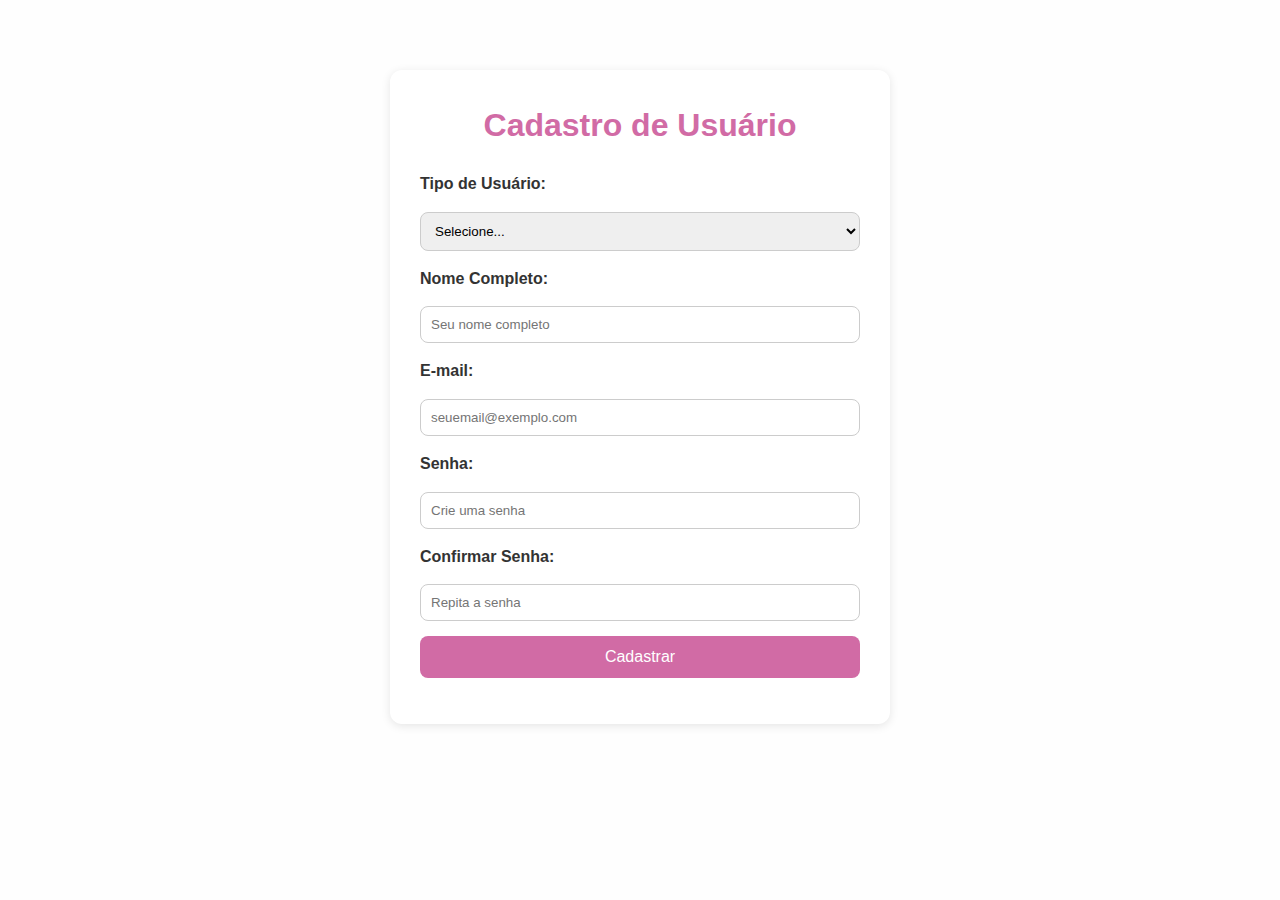
<file: cadastro.html>
<!DOCTYPE html>
<html lang="pt-BR">
<head>
  <meta charset="UTF-8">
  <meta name="viewport" content="width=device-width, initial-scale=1.0">
  <meta name="description" content="Página de cadastro de usuários da ONG Conecta Voluntário.">
  <title>Cadastro | Conecta Voluntário</title>
  <link rel="stylesheet" href="style.css">
  <style>
    body {
      background-color: #fefefe;
      color: #333;
      font-family: 'Arial', sans-serif;
      display: flex;
      flex-direction: column;
      align-items: center;
      padding: 20px;
    }

    .cadastro-container {
      background: #fff;
      width: 100%;
      max-width: 500px;
      border-radius: 12px;
      padding: 30px;
      box-shadow: 0 2px 10px rgba(0,0,0,0.1);
      margin-top: 50px;
    }

    h1 {
      text-align: center;
      color: #d16ba5;
      margin-bottom: 20px;
    }

    form {
      display: flex;
      flex-direction: column;
      gap: 15px;
    }

    label {
      font-weight: bold;
    }

    input, select {
      padding: 10px;
      border-radius: 8px;
      border: 1px solid #ccc;
      width: 100%;
    }

    button {
      background-color: #d16ba5;
      color: white;
      border: none;
      padding: 12px;
      border-radius: 8px;
      cursor: pointer;
      font-size: 1em;
      transition: background-color 0.3s;
    }

    button:hover {
      background-color: #b64c8a;
    }

    .mensagem {
      margin-top: 15px;
      text-align: center;
      font-weight: bold;
      color: #4CAF50;
    }
  </style>
</head>
<body>
  <div class="cadastro-container">
    <h1>Cadastro de Usuário</h1>
    <form id="formCadastro">
      <label for="tipoUsuario">Tipo de Usuário:</label>
      <select id="tipoUsuario" name="tipoUsuario" required>
        <option value="">Selecione...</option>
        <option value="voluntario">Voluntário</option>
        <option value="doador">Doador</option>
        <option value="administrador">Administrador</option>
      </select>

      <label for="nome">Nome Completo:</label>
      <input type="text" id="nome" name="nome" placeholder="Seu nome completo" required>

      <label for="email">E-mail:</label>
      <input type="email" id="email" name="email" placeholder="seuemail@exemplo.com" required>

      <label for="senha">Senha:</label>
      <input type="password" id="senha" name="senha" placeholder="Crie uma senha" required>

      <label for="confirmarSenha">Confirmar Senha:</label>
      <input type="password" id="confirmarSenha" name="confirmarSenha" placeholder="Repita a senha" required>

      <button type="submit">Cadastrar</button>
    </form>

    <p class="mensagem" id="mensagem"></p>
  </div>

  <script>
    const form = document.getElementById('formCadastro');
    const msg = document.getElementById('mensagem');

    form.addEventListener('submit', (e) => {
      e.preventDefault();

      const nome = document.getElementById('nome').value.trim();
      const email = document.getElementById('email').value.trim();
      const senha = document.getElementById('senha').value;
      const confirmarSenha = document.getElementById('confirmarSenha').value;
      const tipo = document.getElementById('tipoUsuario').value;

      if (!tipo) {
        msg.style.color = 'red';
        msg.textContent = 'Por favor, selecione o tipo de usuário.';
        return;
      }

      if (senha !== confirmarSenha) {
        msg.style.color = 'red';
        msg.textContent = 'As senhas não coincidem.';
        return;
      }

      const usuario = { nome, email, tipo };
      let usuarios = JSON.parse(localStorage.getItem('usuarios')) || [];
      usuarios.push(usuario);
      localStorage.setItem('usuarios', JSON.stringify(usuarios));

      form.reset();
      msg.style.color = '#4CAF50';
      msg.textContent = 'Cadastro realizado com sucesso!';
    });
  </script>
</body>
</html>
</file>
<file: style.css>
:root {
  --bg: #faf7f9;
  --card: #fff;
  --accent: #d97b9f;
  --accent-2: #f3cbd1;
  --muted: #6b6b6b;
  --radius: 12px;
  --shadow: 0 6px 18px rgba(18,18,18,0.06);
  font-family: Inter, system-ui, -apple-system, 'Segoe UI', Roboto, 'Helvetica Neue', Arial;
}
*{box-sizing:border-box}
body{margin:0;background:var(--bg);color:#222;line-height:1.6}
header{background:linear-gradient(90deg,var(--card),#fff);padding:12px 24px;display:flex;align-items:center;box-shadow:var(--shadow);position:sticky;top:0;z-index:50;flex-wrap:wrap}
.logo{display:flex;align-items:center;gap:10px}
.logo .mark{width:44px;height:44px;border-radius:10px;background:linear-gradient(135deg,var(--accent),var(--accent-2));display:flex;align-items:center;justify-content:center;color:#fff;font-weight:700}
.nav{margin-left:auto;display:flex;gap:8px;align-items:center}
.btn{background:var(--accent);color:#fff;padding:8px 14px;border-radius:10px;border:0;cursor:pointer;transition:.2s}
.btn:hover{opacity:.85}
.btn.link{background:transparent;color:var(--accent);border:1px solid rgba(217,123,159,0.3)}
.container{max-width:1200px;margin:24px auto;padding:0 18px}
.grid{display:grid;grid-template-columns:280px 1fr;gap:20px}
.sidebar{background:var(--card);border-radius:var(--radius);padding:16px;box-shadow:var(--shadow)}
.menu button{background:transparent;border:0;width:100%;text-align:left;padding:10px;border-radius:8px;cursor:pointer;color:#333}
.menu button.active,.menu button:hover{background:rgba(217,123,159,0.1)}
.card{background:var(--card);border-radius:var(--radius);box-shadow:var(--shadow);padding:16px;margin-bottom:12px}
h1,h2,h3{margin-top:0}
.gallery{display:grid;grid-template-columns:repeat(auto-fit,minmax(200px,1fr));gap:8px}
.gallery img{width:100%;height:140px;object-fit:cover;border-radius:8px}
footer{padding:20px;text-align:center;color:var(--muted)}
@media(max-width:860px){.grid{grid-template-columns:1fr}.nav{margin-left:0;width:100%;justify-content:center;margin-top:6px}}
</file>
